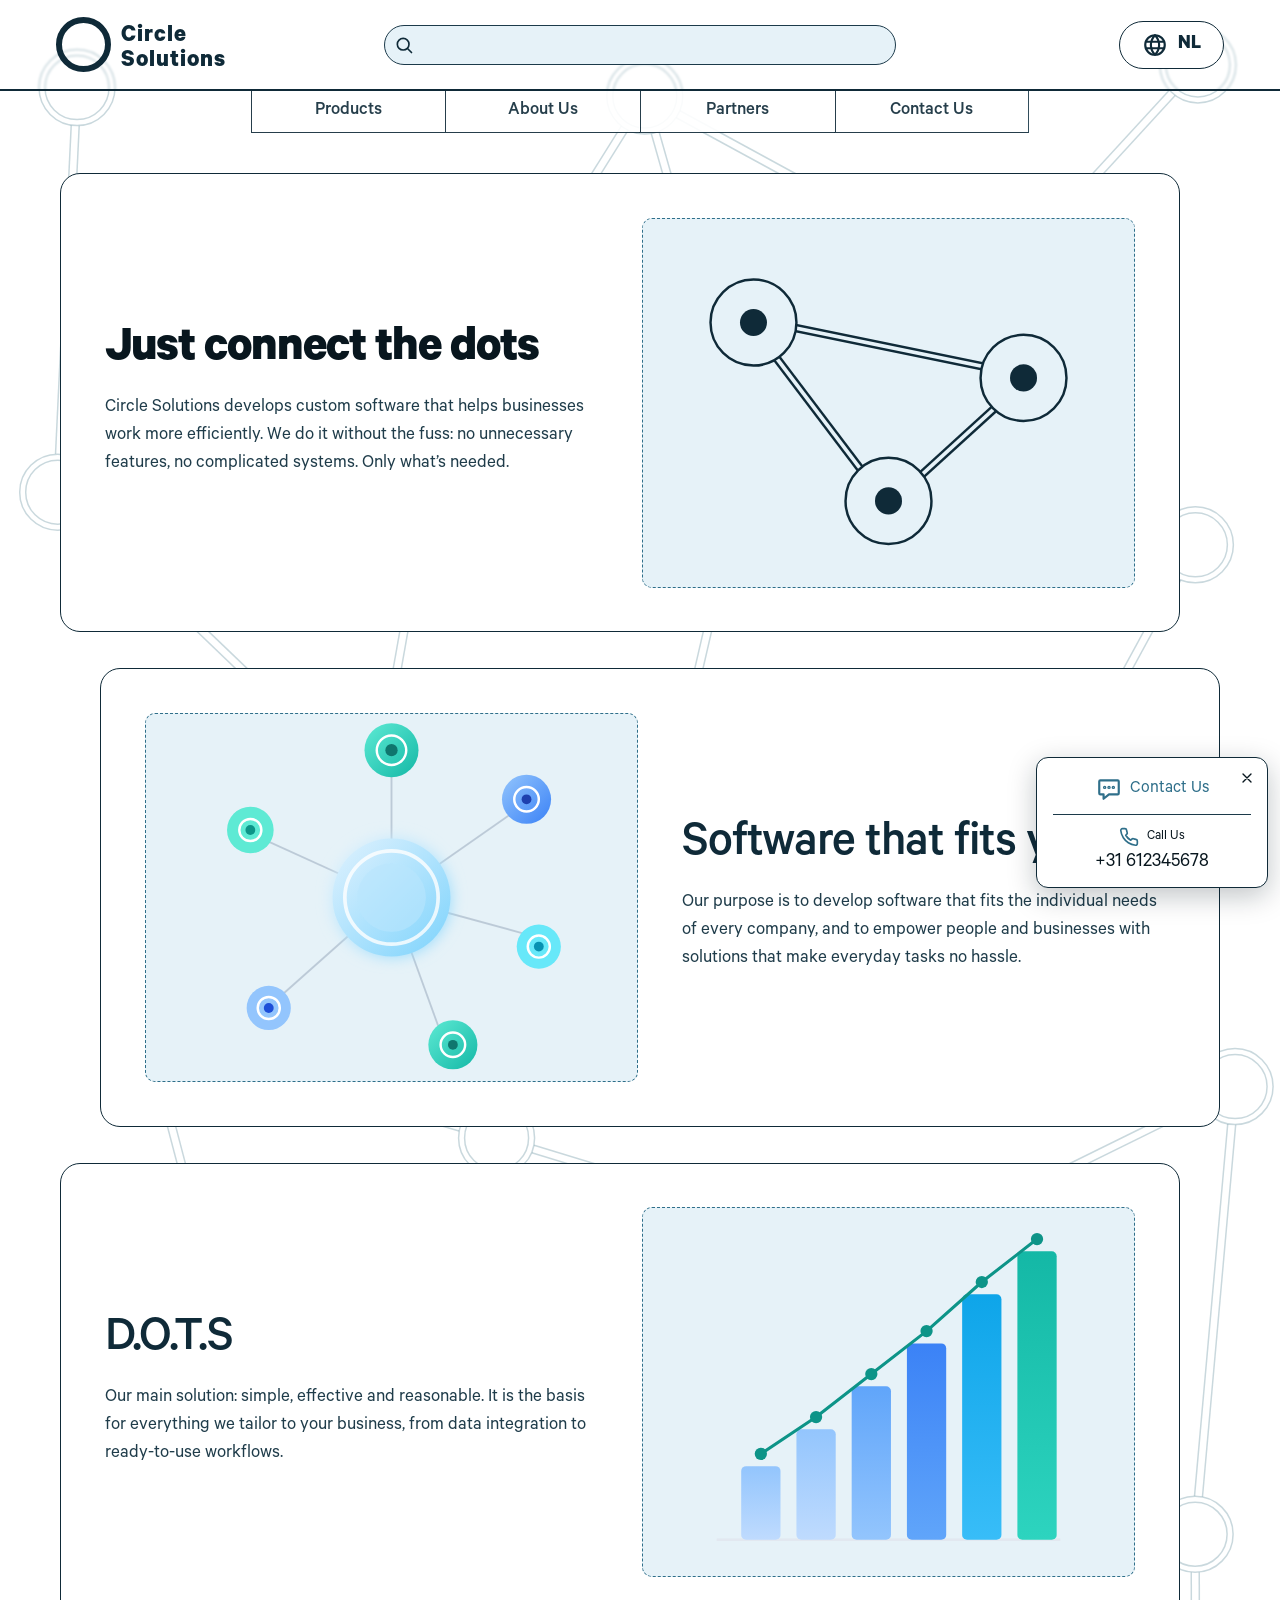
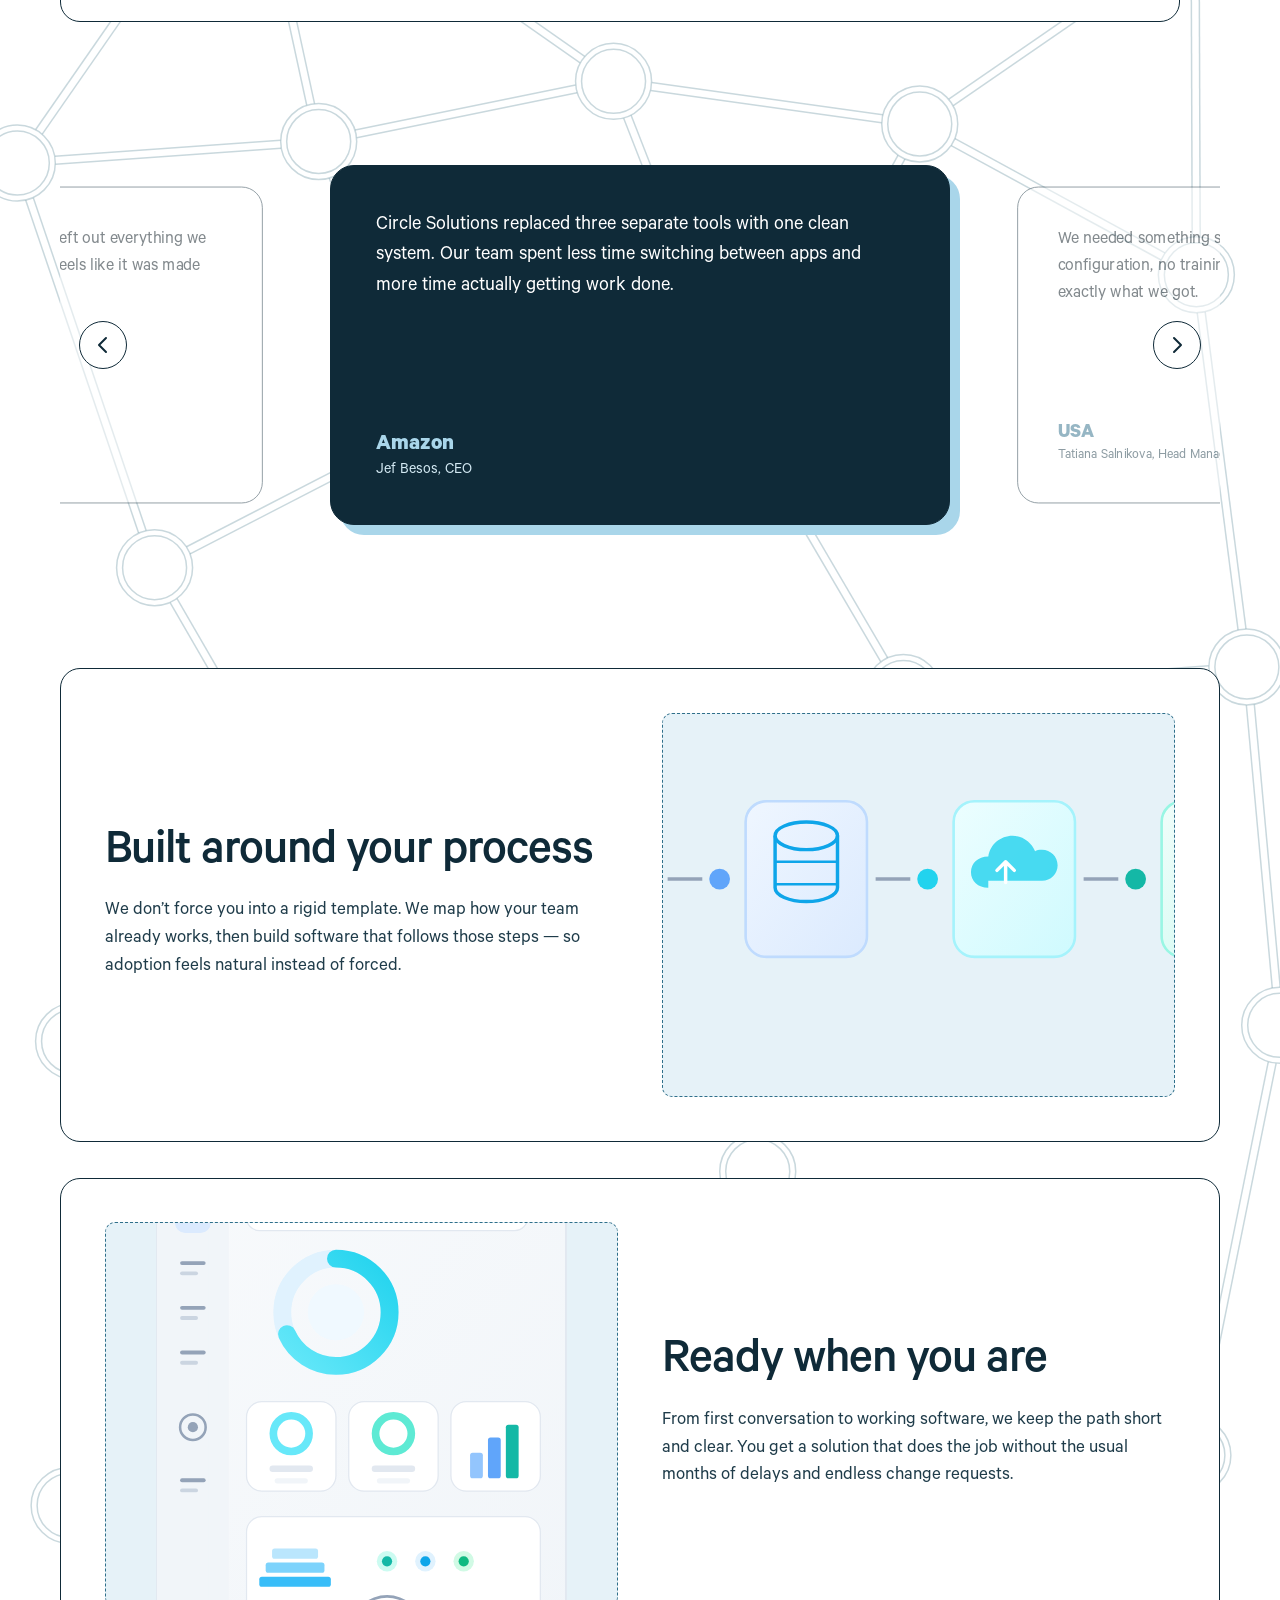
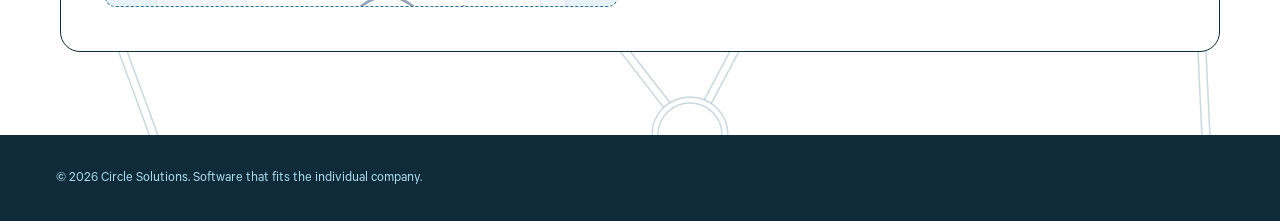
<file: index.html>
<!DOCTYPE html>
<html lang="ru">
<head>
    <meta charset="UTF-8">
    <meta name="viewport" content="width=device-width, initial-scale=1.0">

    <title>Circle Solutions</title>
    <meta name="description" content="Circle Solutions develops custom software that helps businesses work more efficiently.">

    <link rel="icon" href="material/logo/circle.png">
    <link rel="stylesheet" href="style.css">
</head>

<body class="page">
    <canvas id="bg-canvas" class="bg-canvas"></canvas>

    <header class="header">

        <div class="container header-container">
            <a href="index.html" class="logo">
                <div class="logo-mark"></div>
                <div class="text-logo">
                    <span>Circle</span>
                    <span>Solutions</span>
                </div>
                <span class="text-logo-short">CS</span>
            </a>
            <form class="search" role="search" action="#" method="get">
                <input type="search" name="q" class="search__input">
                <button type="submit" class="search__btn" aria-label="Search">
                    <svg viewBox="0 0 24 24" fill="none" stroke="currentColor" stroke-width="2" stroke-linecap="round" stroke-linejoin="round" aria-hidden="true">
                        <circle cx="11" cy="11" r="7"></circle>
                        <line x1="16.5" y1="16.5" x2="21" y2="21"></line>
                    </svg>
                </button>
            </form>
            <div class="settings">
                <a href="#" class="lang-btn" aria-label="Language">
                    <svg viewBox="0 0 24 24" fill="none" stroke="currentColor" stroke-width="2" stroke-linecap="round" stroke-linejoin="round" aria-hidden="true">
                        <circle cx="12" cy="12" r="9"></circle>
                        <path d="M3.6 9h16.8M3.6 15h16.8"></path>
                        <path d="M12 3c2.5 2.6 3.8 5.6 3.8 9s-1.3 6.4-3.8 9c-2.5-2.6-3.8-5.6-3.8-9S9.5 5.6 12 3z"></path>
                    </svg>
                    <span>NL</span>
                </a>
            </div>
        </div>

        <hr class="header-line">

        <div class="nav-bar">
            <div class="container nav-container">
                <nav class="nav" id="nav">
                    <a href="products.html"><span>Products</span></a>
                    <a href="information.html"><span>About Us</span></a>
                    <a href="#reviews"><span>Partners</span></a>
                    <a href="contact.html"><span>Contact Us</span></a>
                </nav>
            </div>
        </div>
    </header>


    <main class="main">

        <section class="section">
            <div class="container stagger">

                <article class="stagger-card stagger-card--left">
                    <div class="stagger-card__text">
                        <h1>Just connect the dots</h1>
                        <p>Circle Solutions develops custom software that helps businesses work more efficiently. We do it without the fuss: no unnecessary features, no complicated systems. Only what’s needed.</p>
                    </div>

                    <div class="slot slot--media stagger-card__media" data-label="Картинка 1">
                        <img src="material/logo/home-1.svg" alt="Three connected circles">
                    </div>
                </article>


                <article class="stagger-card stagger-card--right stagger-card--reverse">
                    <div class="stagger-card__text">
                        <h2>Software that fits you</h2>
                        <p>Our purpose is to develop software that fits the individual needs of every company, and to empower people and businesses with solutions that make everyday tasks no hassle.</p>
                    </div>

                    <div class="slot slot--media stagger-card__media" data-label="Картинка 2">
                        <img src="material/logo/home-2.svg" alt="Connected systems around one hub">
                    </div>
                </article>


                <article class="stagger-card stagger-card--left">
                    <div class="stagger-card__text">
                        <h2>D.O.T.S</h2>
                        <p>Our main solution: simple, effective and reasonable. It is the basis for everything we tailor to your business, from data integration to ready-to-use workflows.</p>
                    </div>

                    <div class="slot slot--media stagger-card__media" data-label="Картинка 3">
                        <img src="material/logo/home-3.svg" alt="Data and analysis chart">
                    </div>
                </article>

                <section class="section reviews" id="reviews" aria-labelledby="reviews-title">
                    <div class="reviews__slider">
                        <button class="reviews__btn reviews__btn--prev" type="button" aria-label="Предыдущий отзыв">
                            <svg width="24" height="24" viewBox="0 0 24 24" fill="none" aria-hidden="true">
                                <path d="M15 5l-7 7 7 7" stroke="currentColor" stroke-width="2" stroke-linecap="round" stroke-linejoin="round"/>
                            </svg>
                        </button>

                        <div class="reviews__viewport" id="reviews-viewport" tabindex="0">
                            <ul class="reviews__track" id="reviews-track">
                                <li class="review">
                                    <p class="review__text">Circle Solutions replaced three separate tools with one clean system. Our team spent less time switching between apps and more time actually getting work done.</p>
                                    <div class="review__author">
                                        <span class="review__company"><strong>Amazon</strong></span>
                                        <span class="review__role">Jef Besos, CEO</span>
                                    </div>
                                </li>
                                <li class="review">
                                    <p class="review__text">We needed something simple that just worked. No endless configuration, no training manuals the size of a novel. That’s exactly what we got.</p>
                                    <div class="review__author">
                                        <span class="review__company"><strong>USA</strong></span>
                                        <span class="review__role">Tatiana Salnikova, Head Manager</span>
                                    </div>
                                </li>
                                <li class="review">
                                    <p class="review__text">D.O.T.S connected our data sources in a way that finally made sense. Reports that used to take days now take minutes. Quietly impressive.</p>
                                    <div class="review__author">
                                        <span class="review__company"><strong>Meta</strong></span>
                                        <span class="review__role">Mark Zuckerberg, CEO</span>
                                    </div>
                                </li>
                                <li class="review">
                                    <p class="review__text">They listened, built what we asked for, and left out everything we didn’t need. Rare these days. The software feels like it was made for us, because it was.</p>
                                    <div class="review__author">
                                        <span class="review__company"><strong>RKN</strong></span>
                                        <span class="review__role">Bob Soliev, Chef Manager</span>
                                    </div>
                                </li>
                            </ul>
                        </div>

                        <button class="reviews__btn reviews__btn--next" type="button" aria-label="Следующий отзыв">
                            <svg width="24" height="24" viewBox="0 0 24 24" fill="none" aria-hidden="true">
                                <path d="M9 5l7 7-7 7" stroke="currentColor" stroke-width="2" stroke-linecap="round" stroke-linejoin="round"/>
                            </svg>
                        </button>
                    </div>

                </section>

                <article class="stagger-card stagger-card--centre">
                    <div class="stagger-card__text">
                        <h2>Built around your process</h2>
                        <p>We don’t force you into a rigid template. We map how your team already works, then build software that follows those steps — so adoption feels natural instead of forced.</p>
                    </div>

                    <div class="slot slot--media stagger-card__media" data-label="Картинка 4">
                        <img src="material/logo/home-4.svg" alt="Automated workflow">
                    </div>
                </article>

                <article class="stagger-card stagger-card--centre stagger-card--reverse">
                    <div class="stagger-card__text">
                        <h2>Ready when you are</h2>
                        <p>From first conversation to working software, we keep the path short and clear. You get a solution that does the job without the usual months of delays and endless change requests.</p>
                    </div>

                    <div class="slot slot--media stagger-card__media" data-label="Картинка 5">
                        <img src="material/logo/home-5.svg" alt="Custom software interface">
                    </div>
                </article>

            </div>
        </section>

    </main>




    <footer class="footer">
        <div class="container">
            <p>© 2026 Circle Solutions. Software that fits the individual company.</p>
        </div>
    </footer>

    <script src="script.js"></script>

</body>
</html>
</file>
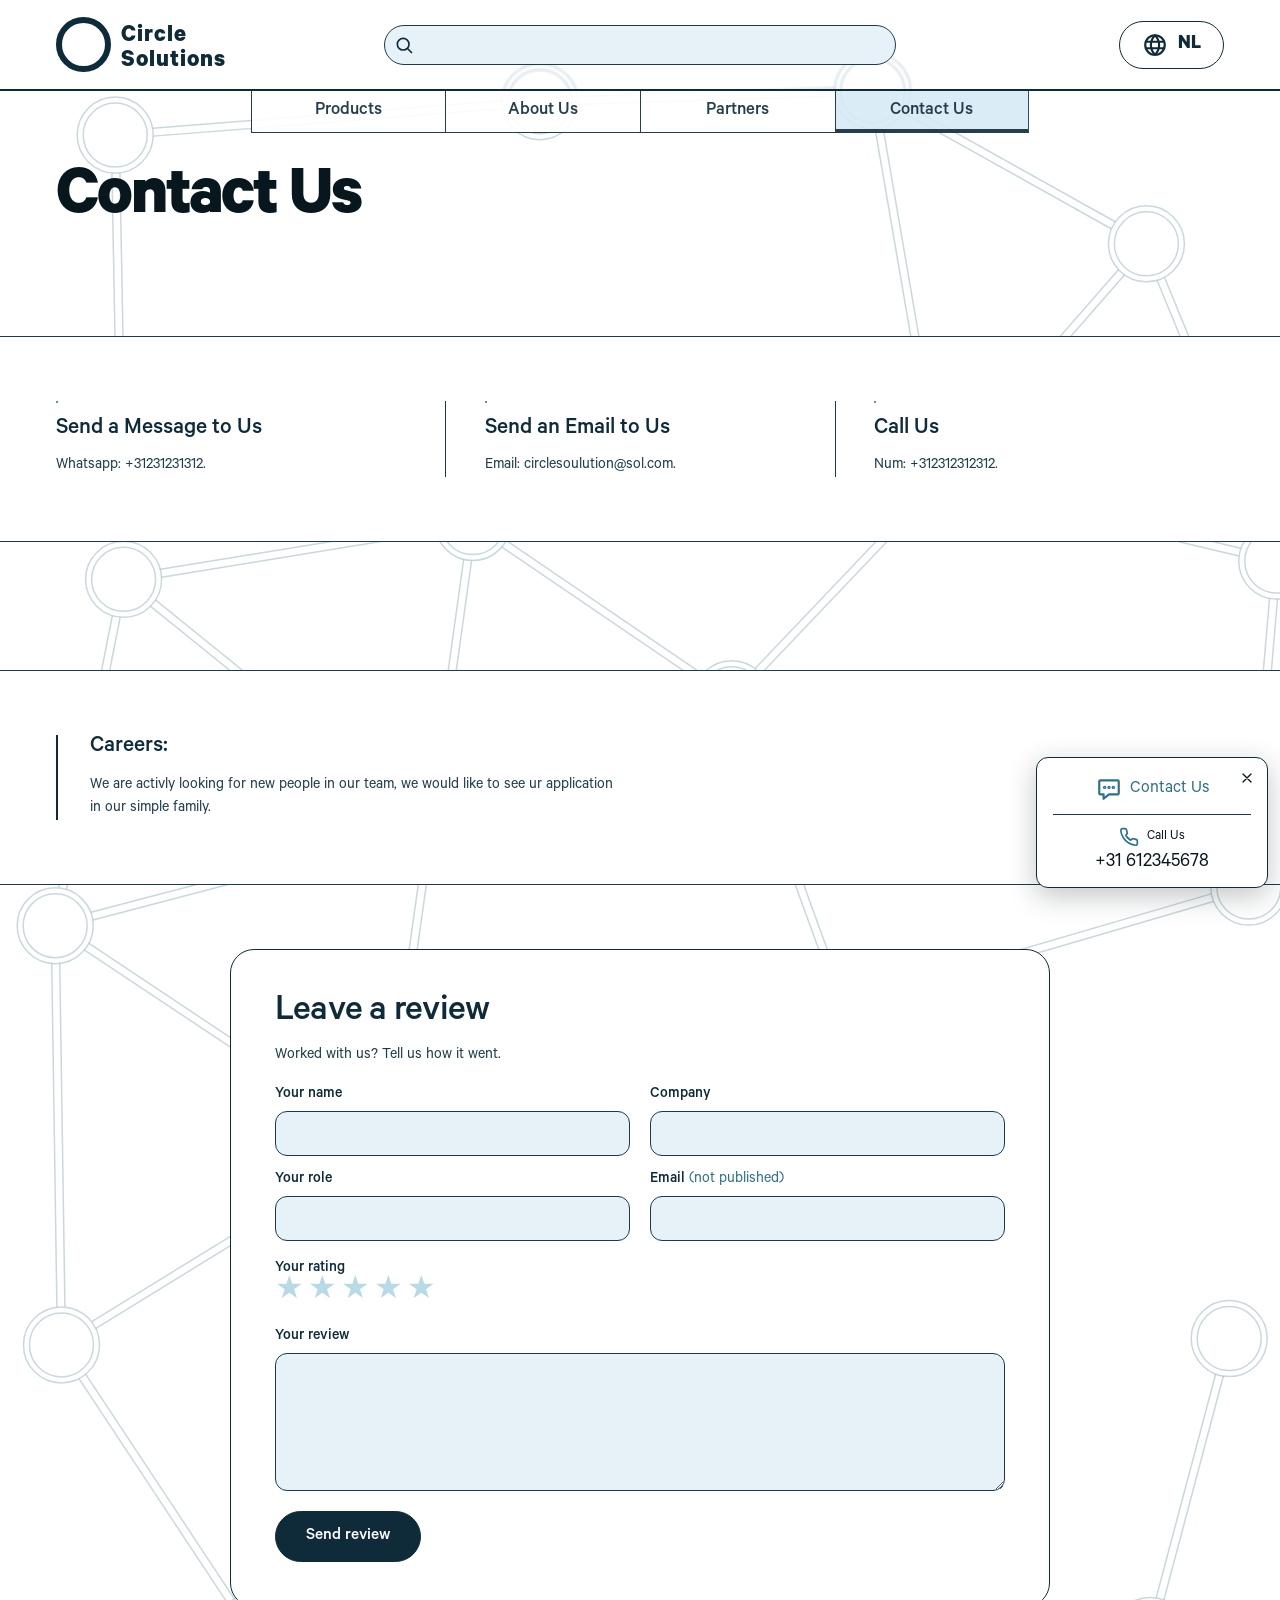
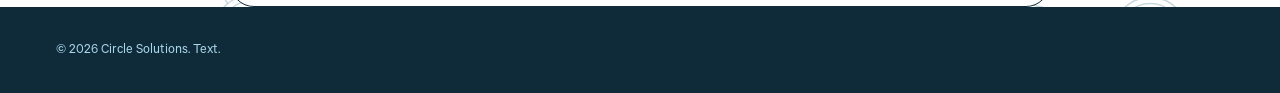
<file: contact.html>
<!DOCTYPE html>
<html lang="ru">
<head>
    <meta charset="UTF-8">
    <meta name="viewport" content="width=device-width, initial-scale=1.0">

    <title>Contact Us — Circle Solutions</title>
    <meta name="description" content="Contact Circle Solutions">

    <link rel="icon" href="material/logo/circle.png">
    <link rel="stylesheet" href="style.css">
</head>

<body class="page">
    <canvas id="bg-canvas" class="bg-canvas"></canvas>
    
    <header class="header">

        <div class="container header-container">
            <a href="index.html" class="logo">
                <div class="logo-mark"></div>
                <div class="text-logo">
                    <span>Circle</span>
                    <span>Solutions</span>
                </div>
                <span class="text-logo-short">CS</span>
            </a>
            <form class="search" role="search" action="#" method="get">
                <input type="search" name="q" class="search__input">
                <button type="submit" class="search__btn" aria-label="Search">
                    <svg viewBox="0 0 24 24" fill="none" stroke="currentColor" stroke-width="2" stroke-linecap="round" stroke-linejoin="round" aria-hidden="true">
                        <circle cx="11" cy="11" r="7"></circle>
                        <line x1="16.5" y1="16.5" x2="21" y2="21"></line>
                    </svg>
                </button>
            </form>
            <div class="settings">
                <a href="#" class="lang-btn" aria-label="Language">
                    <svg viewBox="0 0 24 24" fill="none" stroke="currentColor" stroke-width="2" stroke-linecap="round" stroke-linejoin="round" aria-hidden="true">
                        <circle cx="12" cy="12" r="9"></circle>
                        <path d="M3.6 9h16.8M3.6 15h16.8"></path>
                        <path d="M12 3c2.5 2.6 3.8 5.6 3.8 9s-1.3 6.4-3.8 9c-2.5-2.6-3.8-5.6-3.8-9S9.5 5.6 12 3z"></path>
                    </svg>
                    <span>NL</span>
                </a>
            </div>
        </div>

        <hr class="header-line">

        <div class="nav-bar">
            <div class="container nav-container">
                <nav class="nav" id="nav">
                    <a href="products.html" class="is-current" aria-current="page"><span>Products</span></a>
                    <a href="information.html"><span>About Us</span></a>
                    <a href="index.html#reviews"><span>Partners</span></a>
                    <a href="contact.html"><span>Contact Us</span></a>
                </nav>
            </div>
        </div>
    </header>



    <main class="main">

        <section class="band band--title">
            <div class="container">
                <h1>Contact Us</h1>
            </div>
        </section>


        <section class="band contact-us">
            <div class="container contact-grid">

                <a href="#message" class="contact-card">
                    <div class="slot slot--icon"></div>
                    <h2>Send a Message to Us</h2>
                    <p>Whatsapp: +31231231312.</p>
                </a>

                <a href="mailto:info@circlesolutions.com" class="contact-card">
                    <div class="slot slot--icon"></div>
                    <h2>Send an Email to Us</h2>
                    <p>Email: circlesoulution@sol.com.</p>
                </a>

                <a href="tel:+310000000000" class="contact-card">
                    <div class="slot slot--icon"></div>
                    <h2>Call Us</h2>
                    <p>Num: +312312312312.</p>
                </a>

            </div>
        </section>



        <section class="band">
            <div class="container">

            </div>
        </section>


        <section class="band careers">
            <div class="container info-grid">

                <div class="info-col">
                    <h2>Careers:</h2>
                    <p>We are activly looking for new people in our team, we would like to see ur application in our simple family.</p>
                </div>

            </div>
        </section>
        <form class="review-form" id="review-form" action="#" method="post" novalidate>
                        <h2 class="review-form__title" id="review-form-title">Leave a review</h2>
                        <p class="review-form__lead">Worked with us? Tell us how it went.</p>

                        <div class="review-form__grid">
                            <div class="field">
                                <label class="field__label" for="rf-name">Your name</label>
                                <input class="field__input" type="text" id="rf-name" name="name" autocomplete="name" required>
                            </div>

                            <div class="field">
                                <label class="field__label" for="rf-company">Company</label>
                                <input class="field__input" type="text" id="rf-company" name="company" autocomplete="organization">
                            </div>

                            <div class="field">
                                <label class="field__label" for="rf-role">Your role</label>
                                <input class="field__input" type="text" id="rf-role" name="role" autocomplete="organization-title">
                            </div>

                            <div class="field">
                                <label class="field__label" for="rf-email">Email <span class="field__hint">(not published)</span></label>
                                <input class="field__input" type="email" id="rf-email" name="email" autocomplete="email">
                            </div>
                        </div>

                        <fieldset class="rating">
                            <legend class="field__label">Your rating</legend>
                            <div class="rating__stars">
                                <input type="radio" id="rf-star5" name="rating" value="5"><label for="rf-star5" title="5" aria-label="5 stars">★</label>
                                <input type="radio" id="rf-star4" name="rating" value="4"><label for="rf-star4" title="4" aria-label="4 stars">★</label>
                                <input type="radio" id="rf-star3" name="rating" value="3"><label for="rf-star3" title="3" aria-label="3 stars">★</label>
                                <input type="radio" id="rf-star2" name="rating" value="2"><label for="rf-star2" title="2" aria-label="2 stars">★</label>
                                <input type="radio" id="rf-star1" name="rating" value="1"><label for="rf-star1" title="1" aria-label="1 star">★</label>
                            </div>
                        </fieldset>

                        <div class="field">
                            <label class="field__label" for="rf-text">Your review</label>
                            <textarea class="field__input field__input--area" id="rf-text" name="text" rows="5" maxlength="600" required></textarea>
                        </div>

                        <div class="review-form__footer">
                            <button class="btn" type="submit">Send review</button>
                            <p class="review-form__status" id="review-form-status" role="status" aria-live="polite"></p>
                        </div>
        </form>
    </main>



    <footer class="footer">
        <div class="container">
            <p>© 2026 Circle Solutions. Text.</p>
        </div>
    </footer>

    <script src="script.js"></script>

</body>
</html>
</file>
<file: style.css>
@font-face {
    font-family: "Calibre";
    src: url("material/fonts/Calibre-Regular.otf") format("opentype");
    font-weight: 400;
    font-display: swap;
}

@font-face {
    font-family: "Calibre";
    src: url("material/fonts/Calibre-Medium.otf") format("opentype");
    font-weight: 500;
    font-display: swap;
}

@font-face {
    font-family: "Calibre";
    src: url("material/fonts/Calibre-Bold.otf") format("opentype");
    font-weight: 700;
    font-display: swap;
}


/* ---------- Palette: soft blues + deep navy ---------- */
:root {
    --container: 1168px;
    --header-height: 10vh;

    --brand: #a9d6ea;          /* soft blue (accents, fills) */
    --brand-strong: #2f6f8a;   /* mid blue (links, icons, highlights) */
    --brand-dark: #0f2a38;     /* deep navy (headings, buttons, dark blocks) */
    --ink: #08161e;            /* near-black navy (main text) */
    --text: #1f3c4a;           /* body text */
    --line: #1c3a4a;           /* borders */
    --line-soft: #b9d9e7;      /* light dividers */
    --slot-bg: #e6f2f8;        /* soft blue backgrounds */
    --surface-soft: #d6eaf4;
    --border: #1c3a4a;
}


* {
    margin: 0;
    padding: 0;
    box-sizing: border-box;
}

html {
    scroll-behavior: smooth;
    font-size: 16px;
}

body {
    font-family: "Calibre";
    font-weight: 400;
    background: #ffffff;
    color: var(--text);
    line-height: 1;
    overflow-x: hidden;
}

a {
    color: inherit;
    text-decoration: none;
}


.container {
    width: min(var(--container), calc(100% - 40px));
    margin: 0 auto;
}

.section {
    padding: clamp(40px, 6.5vw, 85px) 0;
}


/* ---------- Header ---------- */
.header {
    width: 100%;
    height: var(--header-height);
    z-index: 100;
    border-bottom: 1px solid var(--border);
    backdrop-filter: blur(1px);
}

.header-line {
    position: relative;
    border: none;
    height: 2px;
    background-color: var(--brand-dark);
    width: 100%;
}

.header-container {
    height: 100%;
    width: min(var(--container), calc(100% - 40px));

    display: grid;
    grid-template-columns: 1fr auto 1fr;
    align-items: center;
}

.logo {
    display: flex;
    align-items: center;
    gap: 10px;
    justify-self: start;
    font-size: clamp(18px, 2.5vw, 25px);
    font-weight: 800;
    letter-spacing: 1px;
}

.text-logo {
    position: relative;
    top: 5px;
    display: flex;
    flex-direction: column;
    color: var(--brand-dark);
}

.logo-mark {
    width: clamp(38px, 6vw, 55px);
    height: clamp(38px, 6vw, 55px);
    border-radius: 50%;
    border: 6px solid var(--brand-dark);
    background-color: transparent;
    box-sizing: border-box;
    flex-shrink: 0;
}

.text-logo-short {
    display: none;
}

.settings {
    top: 0;
    justify-self: end;
}

.lang-btn {
    display: flex;
    align-items: center;
    gap: 10px;

    padding: 10px 22px;

    font-size: 1.25rem;
    font-weight: 700;
    color: var(--brand-dark);

    border: 1.5px solid var(--brand-dark);
    border-radius: 999px;
    background: #ffffff;
    transition: background-color .2s, color .2s;
}

.lang-btn:hover {
    background: var(--brand-dark);
    color: #ffffff;
}

.lang-btn svg {
    width: 26px;
    height: 26px;
    flex-shrink: 0;
}


/* ---------- Navigation ---------- */
.nav-container {
    display: grid;
    grid-template-columns: repeat(12, minmax(0, 1fr));
}

.nav {
    grid-column: 3 / 11;

    display: grid;
    grid-template-columns: repeat(4, 1fr);

    font-size: clamp(15px, 1.5vw, 19px);
    font-weight: 500;
}

.nav a {
    min-height: 42px;
 
    display: flex;
    align-items: center;
    justify-content: center;
 
    padding: 8px clamp(20px, 3vw, 44px);
 
    color: var(--brand-dark);
 
    border-bottom: 1.5px solid var(--brand-dark);
    border-left: 1.5px solid var(--brand-dark);
    transition: background-color .2s, color .2s;
    background-color: #ffffff;
    opacity: 0.9;
}

.nav a:last-child {
    border-right: 1px solid var(--line);
}

.nav a:hover {
    background: var(--brand-dark);
    color: var(--brand);
}

.nav a.is-current {
    color: var(--brand-dark);
    background: var(--surface-soft);
    box-shadow: inset 0 -3px 0 var(--brand-dark);
}


/* ---------- Search ---------- */
.search {
    justify-self: center;
    position: relative;
    width: clamp(200px, 40vw, 560px);
}

.search__input {
    width: 100%;
    height: 40px;
    padding: 0 16px 0 46px;

    font-family: inherit;
    font-size: 1rem;
    color: var(--ink);

    border: 1.5px solid var(--line);
    border-radius: 999px;
    background: var(--slot-bg);
    outline: none;
    transition: border-color 0.2s, box-shadow 0.2s, background-color 0.2s;
}

.search__input::placeholder {
    color: var(--brand-strong);
}

.search__input:focus {
    background: #ffffff;
    border-color: var(--brand-dark);
    box-shadow: 0 0 0 3px rgba(47, 111, 138, 0.3);
}

.search__btn {
    position: absolute;
    top: 0;
    left: 10px;
    width: 40px;
    height: 40px;
    display: flex;
    align-items: center;

    border: none;
    background: transparent;
    color: var(--brand-dark);
    cursor: pointer;
}

.search__btn svg {
    width: 20px;
    height: 20px;
}

@media (max-width: 720px) {
    .header-container {
        grid-template-columns: auto 1fr auto;
        gap: 12px;
    }
    .search {
        width: 100%;
    }
}



@media (max-width: 400px) {
    .text-logo {
        display: none;
    }
    .text-logo-short {
        display: flex;
    }
}


/* ---------- Typography ---------- */
h1 {
    font-weight: 700;
    color: var(--ink);
}
h2 {
    font-weight: 500;
    color: var(--brand-dark);
}

p {
    font-size: 1rem;
    line-height: 1.4;
    color: var(--text);
    max-width: 62ch;
}


/* ---------- Image slots ---------- */
.slot {
    position: relative;
    overflow: hidden;

    border: 1.5px dashed var(--brand-strong);
    border-radius: 10px;
    background-color: var(--slot-bg);
}

.slot > img {
    position: absolute;
    inset: 0;
    width: 100%;
    height: 100%;
    object-fit: cover;
    display: block;
}

.slot--media {
    aspect-ratio: 4 / 3;
}


/* ---------- Call widget ---------- */
.call-widget {
    position: fixed;
    right: 12px;
    bottom: 12px;
    z-index: 90;

    width: min(232px, calc(100% - 24px));
    padding: 18px 16px 14px;

    display: flex;
    flex-direction: column;
    align-items: center;
    gap: 12px;

    background: #ffffff;
    border: 1.5px solid var(--brand-dark);
    border-radius: 12px;
    box-shadow: 0 8px 28px rgba(8, 22, 30, 0.25);

    animation: call-widget-in 0.2s ease-out;
}

.call-widget[hidden],
.call-tab[hidden] {
    display: none;
}

.call-widget__close {
    position: absolute;
    top: 6px;
    right: 6px;

    width: 28px;
    height: 28px;
    display: grid;
    place-items: center;

    border: none;
    border-radius: 6px;
    background: transparent;
    color: var(--ink);
    cursor: pointer;
}

.call-widget__close:hover {
    background: var(--surface-soft);
}

.call-widget__close svg {
    width: 16px;
    height: 16px;
}

.call-widget__chat {
    display: flex;
    align-items: center;
    gap: 8px;
    padding: 0 20px;

    font-size: 1.125rem;
    color: var(--brand-strong);
}

.call-widget__chat svg {
    width: 26px;
    height: 26px;
    flex-shrink: 0;
}

.call-widget__chat:hover span {
    text-decoration: underline;
}

.call-widget__call {
    width: 100%;
    padding-top: 12px;

    display: flex;
    flex-direction: column;
    align-items: center;
    gap: 6px;

    border-top: 1px solid var(--line);
}

.call-widget__label {
    display: flex;
    align-items: center;
    gap: 8px;

    font-size: 0.875rem;
    color: var(--ink);
}

.call-widget__label svg {
    width: 20px;
    height: 20px;
    color: var(--brand-strong);
}

.call-widget__number {
    font-size: 1.25rem;
    color: var(--ink);
    white-space: nowrap;
}

.call-widget__note {
    max-width: none;
    font-size: 0.75rem;
    line-height: 1.3;
    text-align: center;
}

.call-tab {
    position: fixed;
    right: 0;
    bottom: 24px;
    z-index: 90;

    width: 44px;
    height: 44px;
    display: grid;
    place-items: center;

    border: 1.5px solid var(--brand-dark);
    border-right: none;
    border-radius: 12px 0 0 12px;
    background: var(--brand-dark);
    color: var(--brand);
    box-shadow: 0 6px 20px rgba(8, 22, 30, 0.25);
    cursor: pointer;

    animation: call-widget-in 0.2s ease-out;
}

.call-tab svg {
    width: 22px;
    height: 22px;
}

@keyframes call-widget-in {
    from { opacity: 0; transform: translateY(8px); }
    to   { opacity: 1; transform: translateY(0); }
}


/* ---------- Staggered cards ---------- */
.container.stagger {
    width: min(1560px, calc(100% - 120px));
}

.stagger {
    display: flex;
    flex-direction: column;
    gap: clamp(20px, 10vw, 36px);
}

.stagger-card {
    width: min(100%, 1120px);

    display: grid;
    grid-template-columns: 1fr 1fr;
    align-items: center;
    gap: clamp(20px, 3.5vw, 48px);

    padding: clamp(24px, 3.4vw, 44px);

    border: 1.5px solid var(--brand-dark);
    border-radius: 20px;
    background: #ffffff;

    transition: box-shadow 0.25s, transform 0.25s;
}

.stagger-card:hover {
    transform: translateY(-2px);
    box-shadow: 8px 8px 0 var(--brand);
}

.stagger-card--left  { margin-right: auto; }
.stagger-card--right { margin-left: auto; }
.stagger-card--centre {
    margin: 0 auto;
    width: 100%;
}

.stagger-card--reverse .stagger-card__media {
    order: -1;
}

.stagger-card__text {
    display: flex;
    flex-direction: column;
    gap: 18px;
}

.stagger-card__text h1,
.stagger-card__text h2 {
    font-size: clamp(2rem, 4vw, 3.25rem);
    line-height: 1;
    letter-spacing: -0.02em;
}

.stagger-card__text p {
    font-size: clamp(1.05rem, 1.5vw, 1.3rem);
    line-height: 1.45;
}

@media (max-width: 720px) {
    .stagger-card {
        width: 100%;
        grid-template-columns: 1fr;
    }

    .stagger-card--reverse .stagger-card__media {
        order: 0;
    }
}


/* ---------- Bands ---------- */
.band {
    padding: clamp(32px, 5vw, 64px) 0;
    border-bottom: 1px solid var(--line);
}

.band:last-child {
    border-bottom: none;
}

.band--title {
    padding: clamp(40px, 6vw, 80px) 0;
}

.band--title h1 {
    margin-bottom: 24px;

    font-size: clamp(2.4rem, 6vw, 4.5rem);
    line-height: 0.95;
    letter-spacing: -0.03em;
}

.band--title p {
    max-width: 760px;

    font-size: clamp(1.05rem, 1.7vw, 1.35rem);
    line-height: 1.45;
}


/* ---------- Contact ---------- */
.contact-grid {
    display: grid;
    grid-template-columns: repeat(3, 1fr);
}

.contact-card {
    display: flex;
    flex-direction: column;
    align-items: flex-start;
    gap: 14px;

    padding: 0 clamp(16px, 3vw, 40px);
    transition: color 0.2s;
}

.contact-card:first-child {
    padding-left: 0;
}

.contact-card + .contact-card {
    border-left: 1px solid var(--line);
}

.contact-card:hover h2 {
    color: var(--brand-strong);
}

.contact-card h2 {
    transition: color 0.2s;
}

@media (max-width: 820px) {
    .contact-grid {
        grid-template-columns: 1fr;
    }

    .contact-card {
        padding: 24px 0;
    }

    .contact-card:first-child {
        padding-top: 0;
    }

    .contact-card:last-child {
        padding-bottom: 0;
    }

    .contact-card + .contact-card {
        border-left: none;
        border-top: 1px solid var(--line);
    }
}


/* ---------- Info ---------- */
.info-grid {
    display: grid;
    grid-template-columns: 1fr 1fr;
    gap: clamp(20px, 4vw, 60px);
}

.info-col {
    display: flex;
    flex-direction: column;
    gap: 16px;

    padding-left: clamp(16px, 2.5vw, 32px);
    border-left: 2px solid var(--brand-dark);
}

@media (max-width: 720px) {
    .info-grid {
        grid-template-columns: 1fr;
    }
}


/* ---------- Footer (dark) ---------- */
.footer {
    padding: clamp(20px, 3vw, 32px) 0;
    background: var(--brand-dark);
    border-top: 2px solid var(--brand-dark);
}

.footer p {
    max-width: none;
    font-size: 0.9rem;
    color: var(--brand);
}


@media (prefers-reduced-motion: reduce) {
    html {
        scroll-behavior: auto;
    }

    .stagger-card,
    .contact-card,
    .contact-card h2 {
        transition: none;
    }

    .stagger-card:hover {
        transform: none;
    }

    .call-widget,
    .call-tab {
        animation: none;
    }
}


/* ---------- Reviews ---------- */
.reviews h2 {
    margin-bottom: clamp(20px, 3vw, 32px);
}

.reviews__slider {
    --gap: clamp(16px, 2.5vw, 30px);
    --card-w: clamp(260px, 56vw, 620px);   /* width of the central review */
    position: relative;
}

.reviews__viewport {
    overflow: hidden;
    padding: 24px 0;
    touch-action: pan-y;
    outline: none;
}

/* All cards share one grid cell and are laid out with transform */
.reviews__track {
    display: grid;
    list-style: none;
    margin: 0;
    padding: 0;
}

.review {
    grid-area: 1 / 1;
    justify-self: center;
    width: var(--card-w);

    display: flex;
    flex-direction: column;
    justify-content: space-between;
    gap: 28px;

    min-height: clamp(260px, 30vw, 360px);
    padding: clamp(24px, 3.5vw, 48px);

    border: 1.5px solid var(--brand-dark);
    border-radius: 24px;
    background: #ffffff;
    color: var(--ink);

    /* --o: position relative to center (-1 left, 0 center, 1 right) */
    transform: translateX(calc(var(--o, 0) * (var(--card-w) + var(--gap)))) scale(0.88);
    opacity: 0.5;
    cursor: pointer;
    transition: transform .5s cubic-bezier(.22, .61, .36, 1), opacity .5s,
                background-color .5s, color .5s;
}

/* Active review is the dark accent card */
.review.is-active {
    transform: translateX(0) scale(1);
    opacity: 1;
    cursor: default;
    background: var(--brand-dark);
    border-color: var(--brand-dark);
    box-shadow: 10px 10px 0 var(--brand);
}

.review.is-hidden {
    opacity: 0;
    pointer-events: none;
}

.review.no-anim {
    transition: none;
}

.review__text {
    font-size: clamp(1.125rem, 1.6vw, 1.5rem);
    line-height: 1.5;
    color: var(--ink);
}

.review__author {
    display: flex;
    flex-direction: column;
    gap: 6px;
}

.review__company {
    font-size: clamp(1.25rem, 1.8vw, 1.5rem);
    color: var(--brand-strong);
}

.review__role {
    font-size: 1rem;
    color: var(--text);
}

.review.is-active .review__text {
    color: #ffffff;
}
.review.is-active .review__company {
    color: var(--brand);
}
.review.is-active .review__role {
    color: #d3e9f3;
}

/* Arrows over the carousel */
.reviews__btn {
    position: absolute;
    top: 50%;
    z-index: 2;
    transform: translateY(-50%);

    display: grid;
    place-items: center;
    width: 48px;
    height: 48px;
    border-radius: 50%;
    border: 1.5px solid var(--brand-dark);
    background: #ffffff;
    color: var(--brand-dark);
    cursor: pointer;
    transition: background-color .2s, color .2s;
}
.reviews__btn--prev { left: clamp(4px, 1.5vw, 20px); }
.reviews__btn--next { right: clamp(4px, 1.5vw, 20px); }

.reviews__btn:hover {
    background: var(--brand-dark);
    color: var(--brand);
}
.reviews__btn:focus-visible {
    outline: 2px solid var(--brand-strong);
    outline-offset: 2px;
}

@media (max-width: 640px) {
    .reviews__slider { --card-w: 68vw; }
    .reviews__btn { width: 40px; height: 40px; }
}

@media (prefers-reduced-motion: reduce) {
    .review { transition: none; }
}

.review-form {
    width: min(100%, 820px);
    margin: clamp(32px, 5vw, 64px) auto 0;
    padding: clamp(24px, 3.5vw, 44px);
 
    display: flex;
    flex-direction: column;
    gap: 20px;
 
    border: 1.5px solid var(--brand-dark);
    border-radius: 24px;
    background: #ffffff;
}
 
.review-form__title {
    margin: 0;
    font-size: clamp(1.75rem, 3vw, 2.5rem);
    line-height: 1;
    letter-spacing: -0.02em;
}
 
.review-form__lead {
    margin-top: -8px;
}
 
.review-form__grid {
    display: grid;
    grid-template-columns: 1fr 1fr;
    gap: 16px 20px;
}
 
.field {
    display: flex;
    flex-direction: column;
    gap: 8px;
}
 
.field__label {
    font-size: 1rem;
    font-weight: 500;
    color: var(--brand-dark);
}
 
.field__hint {
    font-weight: 400;
    color: var(--brand-strong);
}
 
.field__input {
    width: 100%;
    padding: 12px 16px;
 
    font-family: inherit;
    font-size: 1rem;
    color: var(--ink);
 
    border: 1.5px solid var(--line);
    border-radius: 12px;
    background: var(--slot-bg);
    outline: none;
    transition: border-color .2s, box-shadow .2s, background-color .2s;
}
 
.field__input:focus {
    background: #ffffff;
    border-color: var(--brand-dark);
    box-shadow: 0 0 0 3px rgba(47, 111, 138, 0.3);
}
 
.field__input--area {
    min-height: 130px;
    line-height: 1.4;
    resize: vertical;
}
 
/* Star rating (CSS only; stars are in reverse DOM order) */
.rating {
    border: none;
    display: flex;
    flex-direction: column;
    gap: 6px;
}
 
.rating__stars {
    display: inline-flex;
    flex-direction: row-reverse;
    justify-content: flex-end;
    gap: 4px;
}
 
.rating__stars input {
    position: absolute;
    opacity: 0;
    pointer-events: none;
}
 
.rating__stars label {
    font-size: 2rem;
    line-height: 1;
    color: var(--line-soft);
    cursor: pointer;
    transition: color .15s, transform .15s;
}
 
.rating__stars label:hover,
.rating__stars label:hover ~ label,
.rating__stars input:checked ~ label {
    color: var(--brand-strong);
}
 
.rating__stars label:hover {
    transform: scale(1.1);
}
 
.rating__stars input:focus-visible + label {
    outline: 2px solid var(--brand-strong);
    outline-offset: 2px;
    border-radius: 4px;
}
 
.review-form__footer {
    display: flex;
    flex-wrap: wrap;
    align-items: center;
    gap: 16px;
}
 
.review-form .btn {
    font-family: inherit;
    cursor: pointer;
}
 
.review-form__status {
    max-width: none;
    font-size: 1rem;
}
 
.review-form__status.is-ok    { color: var(--brand-strong); }
.review-form__status.is-error { color: #b3261e; }
 
@media (max-width: 640px) {
    .review-form__grid {
        grid-template-columns: 1fr;
    }
}

/* ---------- Background canvas / page ---------- */
.bg-canvas {
    position: absolute;
    top: 0;
    left: 0;
    width: 100vw;
    height: 100%;
    z-index: -1;
    display: block;
    pointer-events: none;
}

.page {
    position: relative;
}

.contact-us {
    background-color: #ffffff;
}

.careers {
    background-color: #ffffff;
}


/* ---------- About ---------- */
.about-hero {
    min-height: 0;
    display: block;
}

.about-hero .container {
    padding-top: clamp(40px, 6vw, 80px);
    padding-bottom: clamp(40px, 6vw, 80px);
}

.about-hero h1 {
    bottom: 0;
    margin-bottom: 24px;

    font-size: clamp(2.4rem, 6vw, 4.5rem);
    line-height: 0.95;
    letter-spacing: -0.03em;
}

.about-hero p {
    max-width: 760px;

    font-size: clamp(1.05rem, 1.7vw, 1.35rem);
    line-height: 1.45;
}


.about-statement {
    border-top: 2px solid var(--brand-dark);
    border-bottom: 2px solid var(--brand-dark);

    background: var(--slot-bg);
}

.about-label {
    display: block;

    margin-bottom: clamp(25px, 4vw, 45px);

    font-size: clamp(1rem, 2vw, 3rem);
    font-weight: 500;
    text-transform: uppercase;
    letter-spacing: 0.12em;

    color: var(--brand-strong);
}

.about-statement p {
    max-width: 1100px;

    font-size: clamp(2rem, 5vw, 3rem);
    line-height: 0.98;
    letter-spacing: -0.025em;

    color: var(--ink);
}


.about-values {
    overflow: hidden;
}

.about-values h2 {
    margin-bottom: clamp(30px, 5vw, 70px);

    font-size: clamp(2rem, 4vw, 4rem);
    line-height: 1;

    color: var(--ink);
}

.about-circles {
    width: 100%;
    overflow: visible;
}

.about-circles svg {
    display: block;

    width: 100%;
    height: auto;

    overflow: visible;
}

.about-circles .vc-co,
.about-circles .vc-ci {
    fill: none;
    stroke: var(--brand-dark);
    stroke-width: 2;
}

.about-circles .vc-ci {
    transform: translate(6px, 6px);
}

.about-circles .vc-mask {
    fill: #ffffff;
}

.about-circles .vc-ring {
    fill: none;
    stroke: var(--brand-strong);
    stroke-width: 3;

    transition:
        stroke-width 0.25s ease,
        transform 0.25s ease;
}

.about-circles .vc-title {
    dominant-baseline: middle;
    text-anchor: middle;

    font-family: "Calibre", sans-serif;
    font-size: 38px;
    font-weight: 500;

    fill: var(--ink);

    pointer-events: none;
}


.about-steps {
    list-style: none;

    display: flex;
    flex-direction: column;
}

.about-step {
    background-color: #ffffff;
    display: grid;
    grid-template-columns: clamp(60px, 10vw, 130px) minmax(0, 1fr);

    gap: clamp(20px, 5vw, 80px);

    padding: clamp(30px, 5vw, 65px) 0;

    border-top: 1.5px solid var(--brand-dark);
}

.about-step:last-child {
    border-bottom: 1.5px solid var(--brand-dark);
}

.about-step__num {
    font-size: clamp(1.2rem, 2vw, 1.8rem);
    font-weight: 500;

    color: var(--brand-dark);
}

.about-step h2 {
    margin-bottom: 15px;

    font-size: clamp(2rem, 4vw, 3.5rem);
    line-height: 1;

    color: var(--ink);
}

.about-step p {
    max-width: 65ch;

    font-size: clamp(1rem, 1.4vw, 1.2rem);
    line-height: 1.5;
}


.about-steps {
    --d0: clamp(40px, 6vw, 64px);   /* diameter of the first circle */
    --dd: clamp(6px, 2vw, 20px);    /* growth of each next circle */
    --rail: calc(var(--d0) + 4 * var(--dd));   /* width of the circles column */
}

.about-step {
    --pad: clamp(30px, 5vw, 65px);
    --n: 4;   /* step index (0, 1, 2...) — stops growing from the 5th */
    --d: calc(var(--d0) + var(--n) * var(--dd));

    position: relative;
    grid-template-columns: minmax(0, 1fr);   /* number lives inside the circle */
    padding-left: calc(var(--rail) + clamp(16px, 4vw, 60px));
}

.about-step:nth-child(1) { --n: 0; }
.about-step:nth-child(2) { --n: 1; }
.about-step:nth-child(3) { --n: 2; }
.about-step:nth-child(4) { --n: 3; }

/* circle with the number inside */
.about-step__num {
    position: absolute;
    z-index: 2;
    top: var(--pad);
    left: calc((var(--rail) - var(--d)) / 2);

    display: grid;
    place-items: center;
    width: var(--d);
    height: var(--d);
    box-sizing: border-box;

    border: 3px solid var(--brand-dark);
    border-radius: 50%;
    background: var(--brand);

    font-size: clamp(0.85rem, calc(var(--d) * 0.34), 1.8rem);
    font-weight: 700;
    line-height: 1;
    color: var(--brand-dark);
}

.about-step::after {
    content: "";
    position: absolute;
    z-index: 1;
    top: calc(var(--pad) + var(--d));
    bottom: calc(-1 * var(--pad) - 1px);
    left: calc(var(--rail) / 2 - 4px);

    width: 8px;   /* 1.5px + 5px gap + 1.5px */
    background:
        linear-gradient(var(--brand-dark), var(--brand-strong)) left  / 1.5px 100% no-repeat,
        linear-gradient(var(--brand-dark), var(--brand-strong)) right / 1.5px 100% no-repeat;
}

.about-step:last-child::after {
    display: none;
}


/* ---------- Products ---------- */
.products-hero {
    background: var(--slot-bg);
    border-bottom: 2px solid var(--brand-dark);
}

.products-hero .container {
    padding-top: clamp(40px, 6vw, 80px);
    padding-bottom: clamp(40px, 6vw, 80px);
}

.products-hero h1 {
    font-size: clamp(2.4rem, 6vw, 4.5rem);
    line-height: 0.95;
    letter-spacing: -0.03em;
    margin-bottom: 20px;
}

.products-hero p {
    max-width: 760px;
    font-size: clamp(1.05rem, 1.7vw, 1.35rem);
    line-height: 1.45;
}

/* ---------- Flagship product ---------- */
.flagship {
    background: #ffffff;
    border-bottom: 1.5px solid var(--brand-dark);
}

.flagship__tag {
    display: inline-block;
    margin-bottom: 18px;
    padding: 6px 14px;
    font-size: 0.85rem;
    font-weight: 500;
    letter-spacing: 0.12em;
    text-transform: uppercase;
    color: var(--brand);
    background: var(--brand-dark);
    border-radius: 999px;
}

.flagship__grid {
    display: grid;
    grid-template-columns: 1.1fr 1fr;
    gap: clamp(24px, 4vw, 60px);
    align-items: center;
}

.flagship__title {
    font-size: clamp(3.5rem, 9vw, 7rem);
    line-height: 0.9;
    letter-spacing: -0.04em;
    color: var(--ink);
    margin-bottom: 20px;
}

.flagship__lead {
    font-size: clamp(1.1rem, 1.6vw, 1.4rem);
    line-height: 1.45;
    margin-bottom: 28px;
}

.flagship__points {
    list-style: none;
    display: grid;
    gap: 0;
    margin-bottom: 32px;
}

.flagship__points li {
    display: grid;
    grid-template-columns: 40px 1fr;
    gap: 14px;
    padding: 14px 0;
    border-top: 1px solid var(--line);
    font-size: 1.05rem;
    line-height: 1.4;
    color: var(--text);
}

.flagship__points li:last-child {
    border-bottom: 1px solid var(--line);
}

.flagship__points b {
    font-weight: 700;
    color: var(--brand-strong);
}

.flagship__media {
    aspect-ratio: 1 / 1;
    border-radius: 20px;
    border: 1.5px solid var(--brand-dark);
}

.btn {
    display: inline-flex;
    align-items: center;
    gap: 10px;
    padding: 14px 30px;
    font-size: 1.1rem;
    font-weight: 500;
    color: #ffffff;
    background: var(--brand-dark);
    border: 1.5px solid var(--brand-dark);
    border-radius: 999px;
    transition: background-color .2s, color .2s;
}

.btn:hover {
    background: var(--brand);
    color: var(--brand-dark);
}

.btn--ghost {
    background: transparent;
    color: var(--brand-dark);
}

.btn--ghost:hover {
    background: var(--brand-dark);
    color: #ffffff;
}

.flagship__actions {
    display: flex;
    flex-wrap: wrap;
    gap: 14px;
}

@media (max-width: 820px) {
    .flagship__grid {
        grid-template-columns: 1fr;
    }
    .flagship__media {
        order: -1;
        aspect-ratio: 4 / 3;
    }
}


/* ---------- Capabilities ---------- */
.capabilities {
    background: #ffffff;
}

.capabilities__head h2 {
    font-size: clamp(2rem, 4vw, 3.5rem);
    line-height: 1;
    color: var(--ink);
    margin-bottom: 16px;
}

.capabilities__head p {
    max-width: 780px;
    font-size: clamp(1rem, 1.4vw, 1.2rem);
    line-height: 1.5;
    margin-bottom: clamp(28px, 4vw, 56px);
}

.cap-grid {
    display: grid;
    grid-template-columns: repeat(4, 1fr);
    gap: clamp(16px, 2.5vw, 36px);
    align-items: start;
}

.cap {
    border-bottom: 4px solid var(--brand-dark);
}

.cap__icon {
    width: 56px;
    height: 56px;
    margin-bottom: 22px;
    color: var(--brand-strong);
}

.cap__icon svg {
    width: 100%;
    height: 100%;
}

.cap summary {
    display: flex;
    align-items: flex-start;
    justify-content: space-between;
    gap: 12px;
    min-height: 3.6em;
    padding-bottom: 18px;
    list-style: none;
    cursor: pointer;

    font-size: clamp(1.3rem, 2vw, 1.75rem);
    font-weight: 700;
    line-height: 1.15;
    color: var(--ink);
}

.cap summary::-webkit-details-marker {
    display: none;
}

.cap summary svg {
    flex-shrink: 0;
    width: 22px;
    height: 22px;
    margin-top: 6px;
    transition: transform .25s;
}

.cap details[open] summary svg {
    transform: rotate(180deg);
}

.cap summary:focus-visible {
    outline: 2px solid var(--brand-strong);
    outline-offset: 4px;
}

.cap__body {
    padding-bottom: 22px;
}

.cap__body p {
    margin-bottom: 14px;
    font-size: 1rem;
    line-height: 1.5;
}

.cap__body ul {
    list-style: none;
    display: grid;
    gap: 8px;
}

.cap__body li {
    position: relative;
    padding-left: 18px;
    font-size: 1rem;
    line-height: 1.4;
    color: var(--text);
}

.cap__body li::before {
    content: "";
    position: absolute;
    left: 0;
    top: 0.45em;
    width: 8px;
    height: 8px;
    border-radius: 50%;
    border: 2px solid var(--brand-strong);
}

@media (max-width: 1000px) {
    .cap-grid {
        grid-template-columns: repeat(2, 1fr);
    }
}

@media (max-width: 560px) {
    .cap-grid {
        grid-template-columns: 1fr;
    }
    .cap summary {
        min-height: 0;
    }
}


/* ---------- Process ---------- */
.process {
    background: var(--slot-bg);
    border-top: 2px solid var(--brand-dark);
}

.process h2 {
    font-size: clamp(2rem, 4vw, 3.5rem);
    line-height: 1;
    color: var(--ink);
    margin-bottom: clamp(24px, 4vw, 48px);
}

.process__list {
    list-style: none;
    display: grid;
    grid-template-columns: repeat(4, 1fr);
}

.process__item {
    padding: 0 clamp(14px, 2.5vw, 32px);
    border-left: 1.5px solid var(--brand-dark);
}

.process__item:first-child {
    padding-left: 0;
    border-left: none;
}

.process__num {
    display: block;
    margin-bottom: 12px;
    font-size: 1.4rem;
    font-weight: 700;
    color: var(--brand-strong);
}

.process__item h3 {
    margin-bottom: 10px;
    font-size: 1.4rem;
    font-weight: 500;
    color: var(--ink);
}

.process__item p {
    font-size: 1rem;
    line-height: 1.45;
}

@media (max-width: 820px) {
    .process__list {
        grid-template-columns: 1fr 1fr;
        row-gap: 32px;
    }
    .process__item:nth-child(odd) {
        padding-left: 0;
        border-left: none;
    }
}

@media (max-width: 480px) {
    .process__list {
        grid-template-columns: 1fr;
    }
    .process__item {
        padding: 0;
        border-left: none;
    }
}

/* ---------- CTA (dark block) ---------- */
.cta {
    background: var(--brand-dark);
    border-top: 2px solid var(--brand-dark);
    text-align: center;
}

.cta h2 {
    margin-bottom: 16px;
    font-size: clamp(2rem, 4.5vw, 4rem);
    line-height: 1;
    letter-spacing: -0.02em;
    color: #ffffff;
}

.cta p {
    margin: 0 auto 28px;
    font-size: clamp(1rem, 1.5vw, 1.25rem);
    color: var(--brand);
}

.cta .btn {
    background: var(--brand);
    border-color: var(--brand);
    color: var(--brand-dark);
}

.cta .btn:hover {
    background: transparent;
    color: var(--brand);
}

.cta .btn--ghost {
    background: transparent;
    color: var(--brand);
}

.cta .btn--ghost:hover {
    background: var(--brand);
    color: var(--brand-dark);
}
</file>
